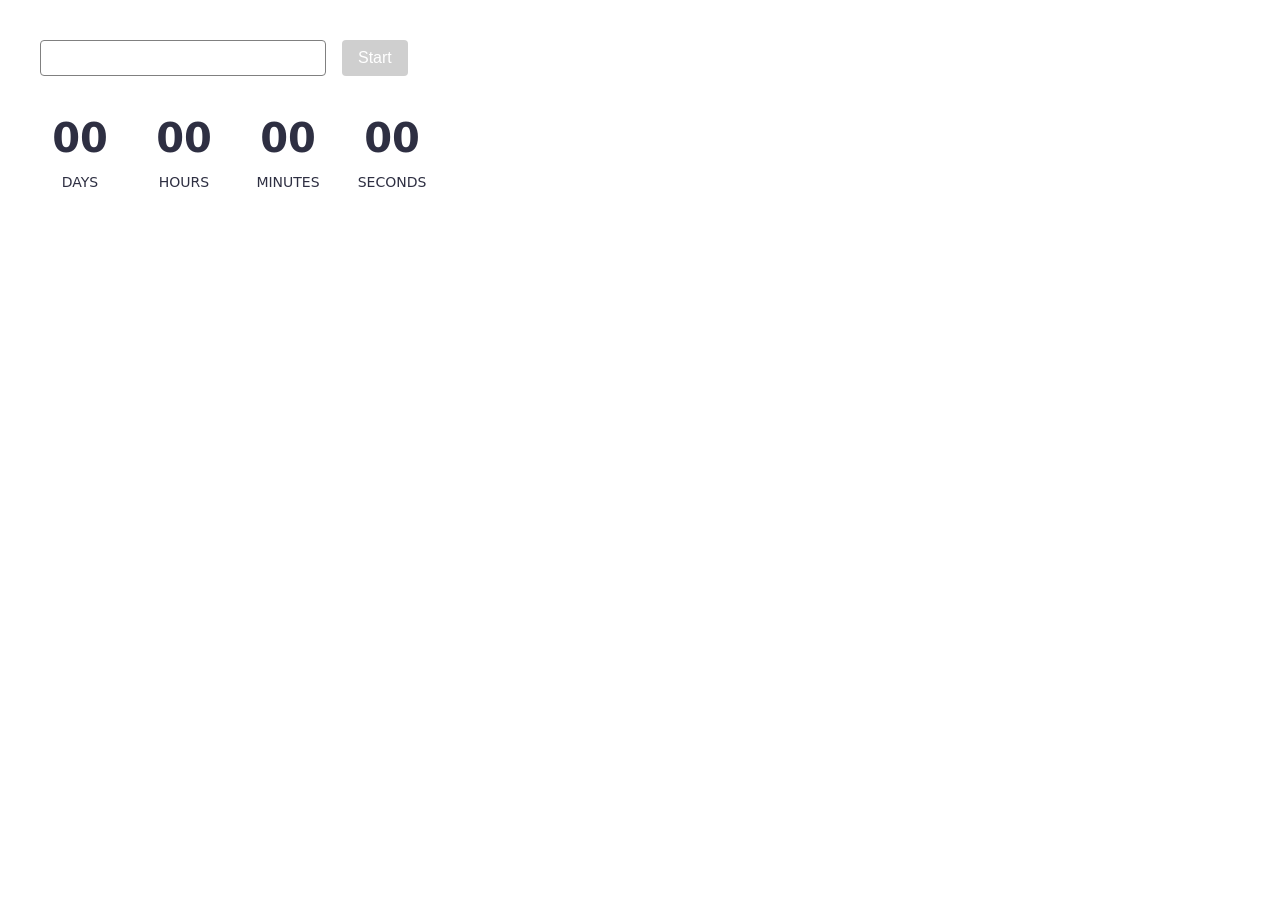
<file: src/1-timer.html>
<!DOCTYPE html>
<html lang="en">

<head>
  <meta charset="UTF-8" />
  <meta http-equiv="X-UA-Compatible" content="IE=edge" />
  <meta name="viewport" content="width=device-width, initial-scale=1.0" />
  <title>Timer</title>
  <link rel="stylesheet" href="./css/styles.css" />

</head>

<body>
  <load src="./partials/header.html" icon-path="./img/sprite.svg#logo" highlight-act="active" />

  <main class="timer-page">
    <div class="container">
      <div class="timer-controls">
        <input type="text" id="datetime-picker" />
        <button type="button" data-start disabled>Start</button>
      </div>

      <div class="timer">
        <div class="field">
          <span class="value" data-days>00</span>
          <span class="label">Days</span>
        </div>
        <div class="field">
          <span class="value" data-hours>00</span>
          <span class="label">Hours</span>
        </div>
        <div class="field">
          <span class="value" data-minutes>00</span>
          <span class="label">Minutes</span>
        </div>
        <div class="field">
          <span class="value" data-seconds>00</span>
          <span class="label">Seconds</span>
        </div>
      </div>
    </div>
  </main>
  <load src="./partials/footer.html" />
  <script type="module" src="./js/1-timer.js"></script>
</body>

</html>
</file>
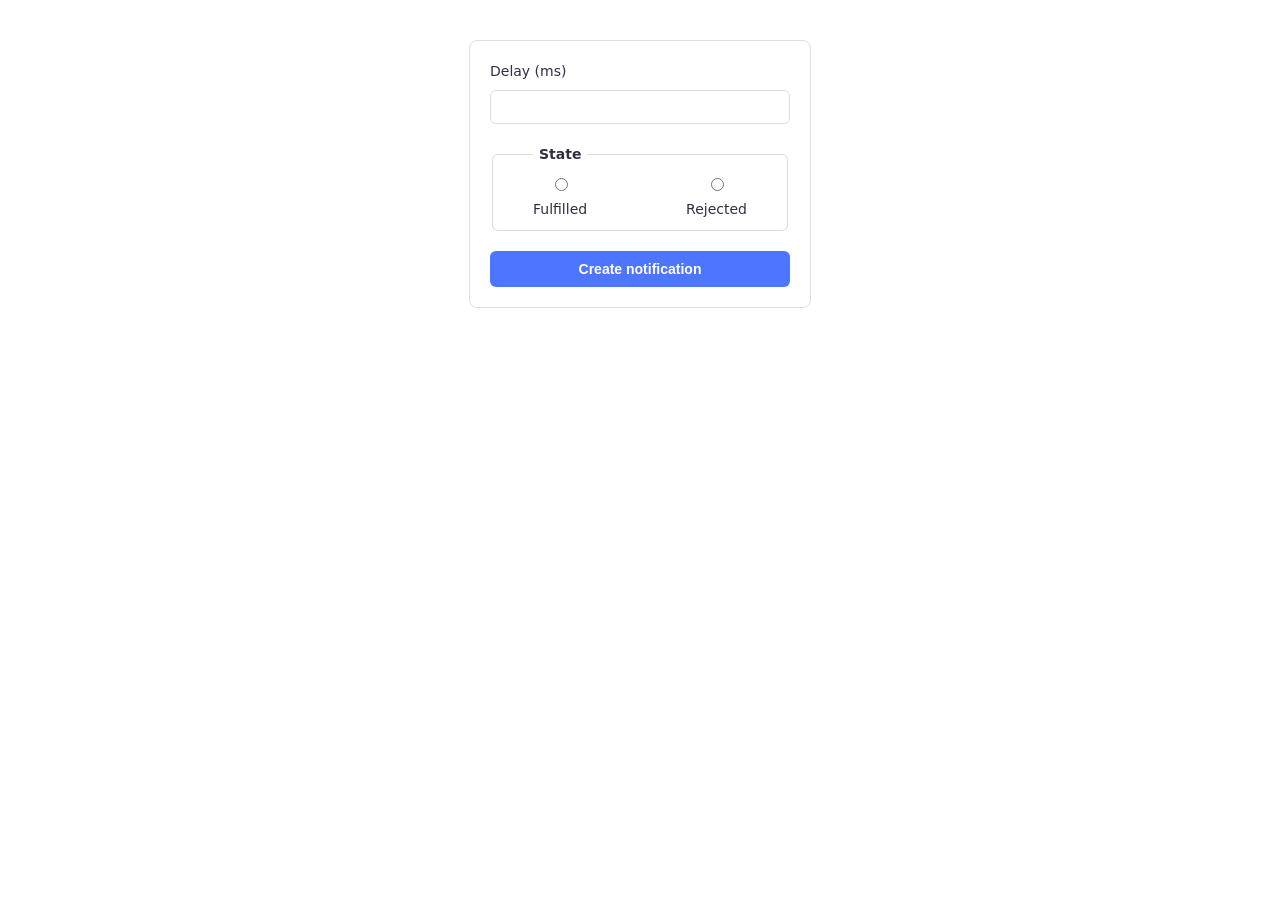
<file: src/2-snackbar.html>
<!DOCTYPE html>
<html lang="en">
  <head>
    <meta charset="UTF-8" />
    <meta http-equiv="X-UA-Compatible" content="IE=edge" />
    <meta name="viewport" content="width=device-width, initial-scale=1.0" />
    <title>Snackbar</title>
    <link rel="stylesheet" href="./css/styles.css" />
  </head>
  <body>
    <load
      src="./partials/header.html"
      icon-path="./img/sprite.svg#logo"
      highlight-curr="active"
    />

    <main>
      <form class="form">
        <label>
          Delay (ms)
          <input type="number" name="delay" required />
        </label>
      
        <fieldset>
          <legend>State</legend>
          <label>
            <input type="radio" name="state" value="fulfilled" required />
            Fulfilled
          </label>
          <label>
            <input type="radio" name="state" value="rejected" required />
            Rejected
          </label>
        </fieldset>
      
        <button type="submit">Create notification</button>
      </form>


    </main>

    <load src="./partials/footer.html" />
    <script type="module" src="./js/2-snackbar.js"></script>
  </body>
</html>
</file>
<file: src/css/styles.css>
/**
  |============================
  | include css partials with
  | default @import url()
  |============================
*/
/* Common styles */
@import url('./reset.css');
@import url('./base.css');
@import url('./container.css');
@import url('./animations.css');

/* Sections style */
@import url('./header.css');
@import url('./vite-promo.css');
@import url('./badges.css');
@import url('./back-link.css');
@import url('./footer.css');
@import url('./timer.css');
@import url('./snackbar.css');
</file>
